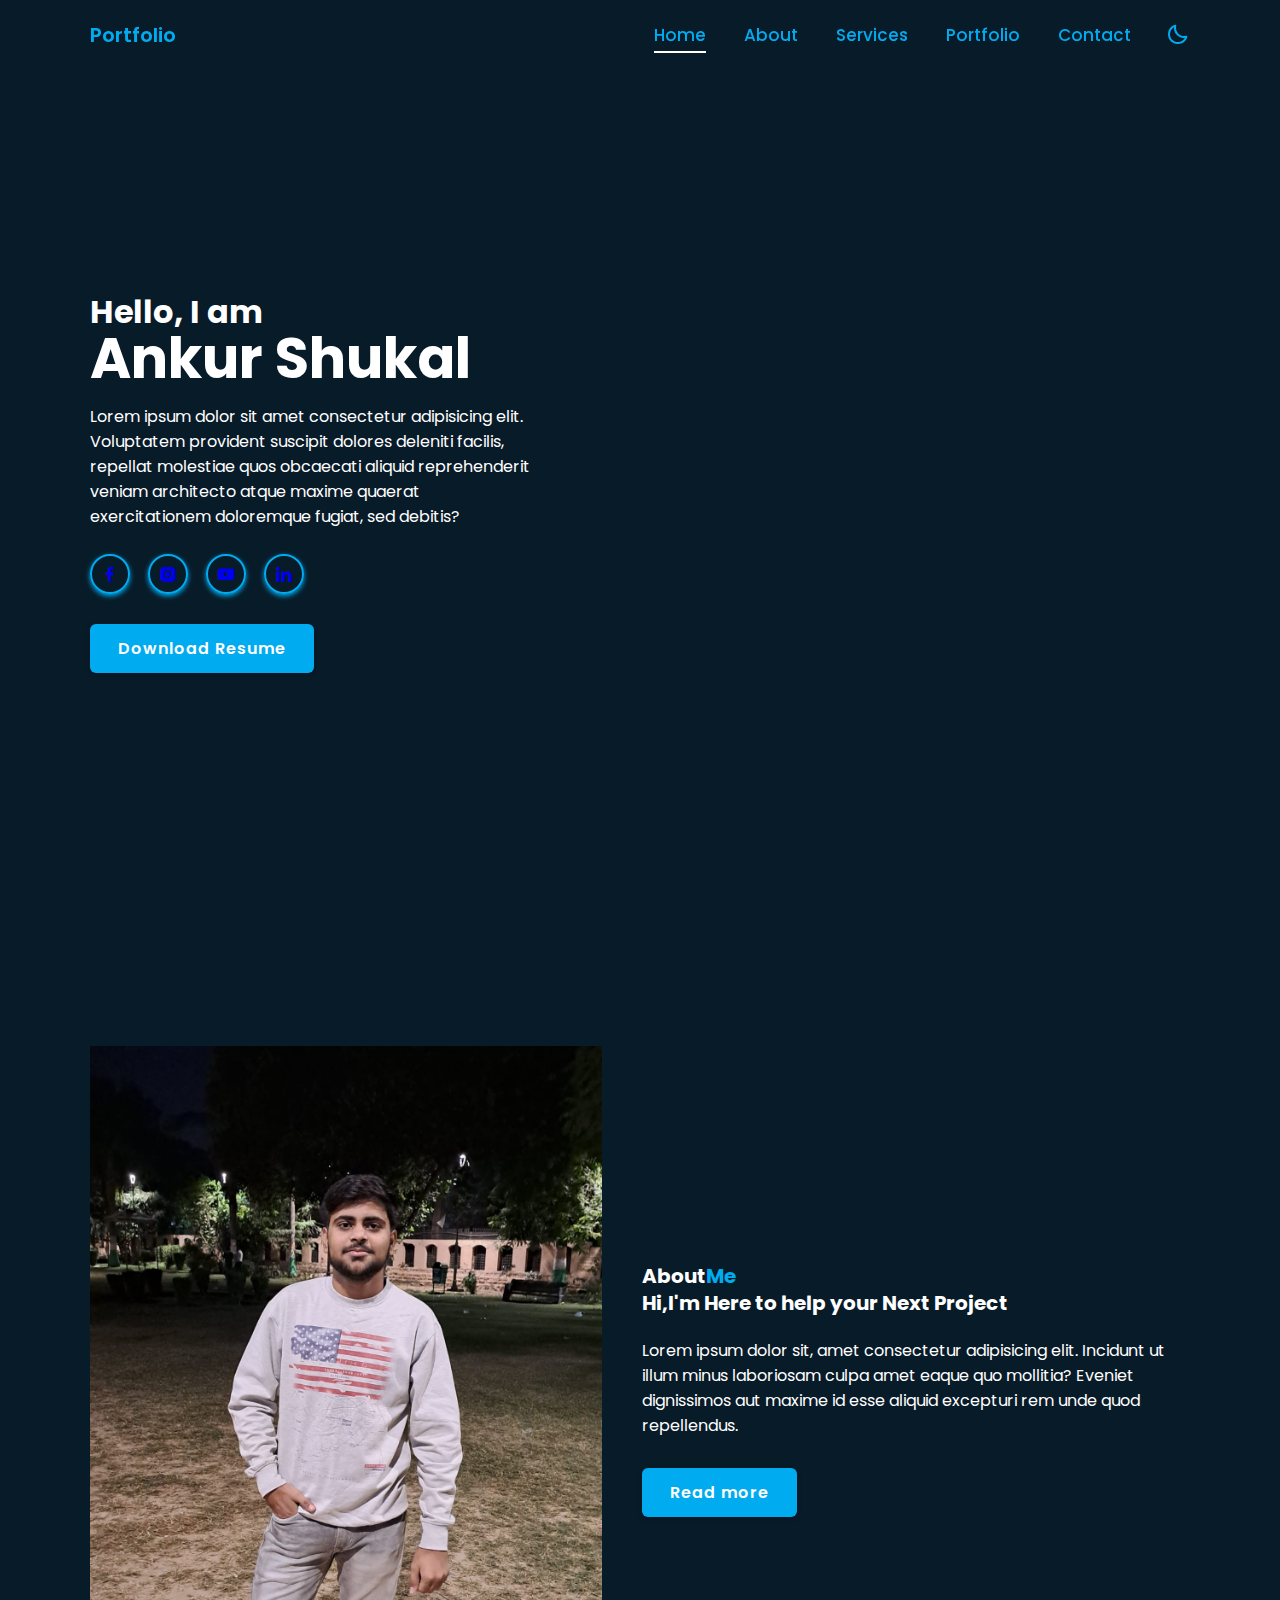
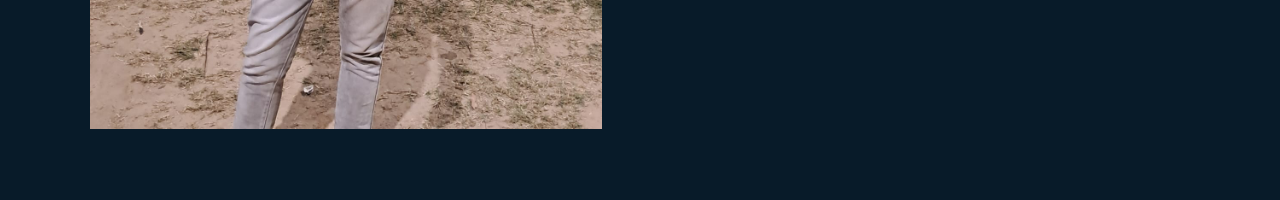
<file: index.html>
<!DOCTYPE html>
<html lang="en">
<head>
    <meta charset="UTF-8">
    <meta http-equiv="X-UA-Compatible" content="IE=edge">
    <meta name="viewport" content="width=device-width, initial-scale=1.0">
    <title>Responsive portfolio</title>

    <!--box icon-->

    <link href='https://unpkg.com/boxicons@2.1.4/css/boxicons.min.css' rel='stylesheet'>

    <!--css file-->
    <link rel="stylesheet" href="ankshuka.css">

</head>
<body>
    <header class="header">
        <a href="#" class="logo">Portfolio</a>

        <nav class="navbar">
            <a href="#home" class="active">Home</a>
            <a href="#about">About</a>
            <a href="services.html">Services</a>
            <a href="#portfolio">Portfolio</a>
            <a href="contact us.html">Contact</a>
        </nav>
        <div class="bx bx-moon" id="darkMode-icon"></div>
    </header>
    <!--home section design-->
    <section class="home" id="home">
        <div class="home-content">
            <h3>Hello, I am</h3>
            <h1>Ankur Shukal</h1>
            <p>Lorem ipsum dolor sit amet consectetur adipisicing elit. Voluptatem provident suscipit dolores deleniti facilis, repellat molestiae quos obcaecati aliquid reprehenderit veniam architecto atque maxime quaerat exercitationem doloremque fugiat, sed debitis?</p>
            <div class="social-media">
                <a href="#"><i class='bx bxl-facebook'></i></a>
                <a href="#"><i class='bx bxl-instagram-alt'></i></a>
                <a href="#"><i class='bx bxl-youtube'></i></a>
                <a href="#"><i class='bx bxl-linkedin'></i></a>
            </div>
            <a href="#" class="btn">Download Resume</a>

        </div>
    
    </section>
    <!--about section-->
    <section class="about" id="about">
        <div class="about-img">
            <img src="WhatsApp Image 2023-04-22 at 14.47.10.jpg" alt="">
        </div>

        <div class="about-content">
            <h2>About<span>Me</span></h2>
            <h3>Hi,I'm Here to help your Next Project</h3>
            <p>Lorem ipsum dolor sit, amet consectetur adipisicing elit. Incidunt ut illum minus laboriosam culpa amet eaque quo mollitia? Eveniet dignissimos aut maxime id esse aliquid excepturi rem unde quod repellendus.</p>
            <a href="#" class="btn">Read more</a>
        </div>
        
    </section>
    <!--services-->

    

</body>
</html>
</file>
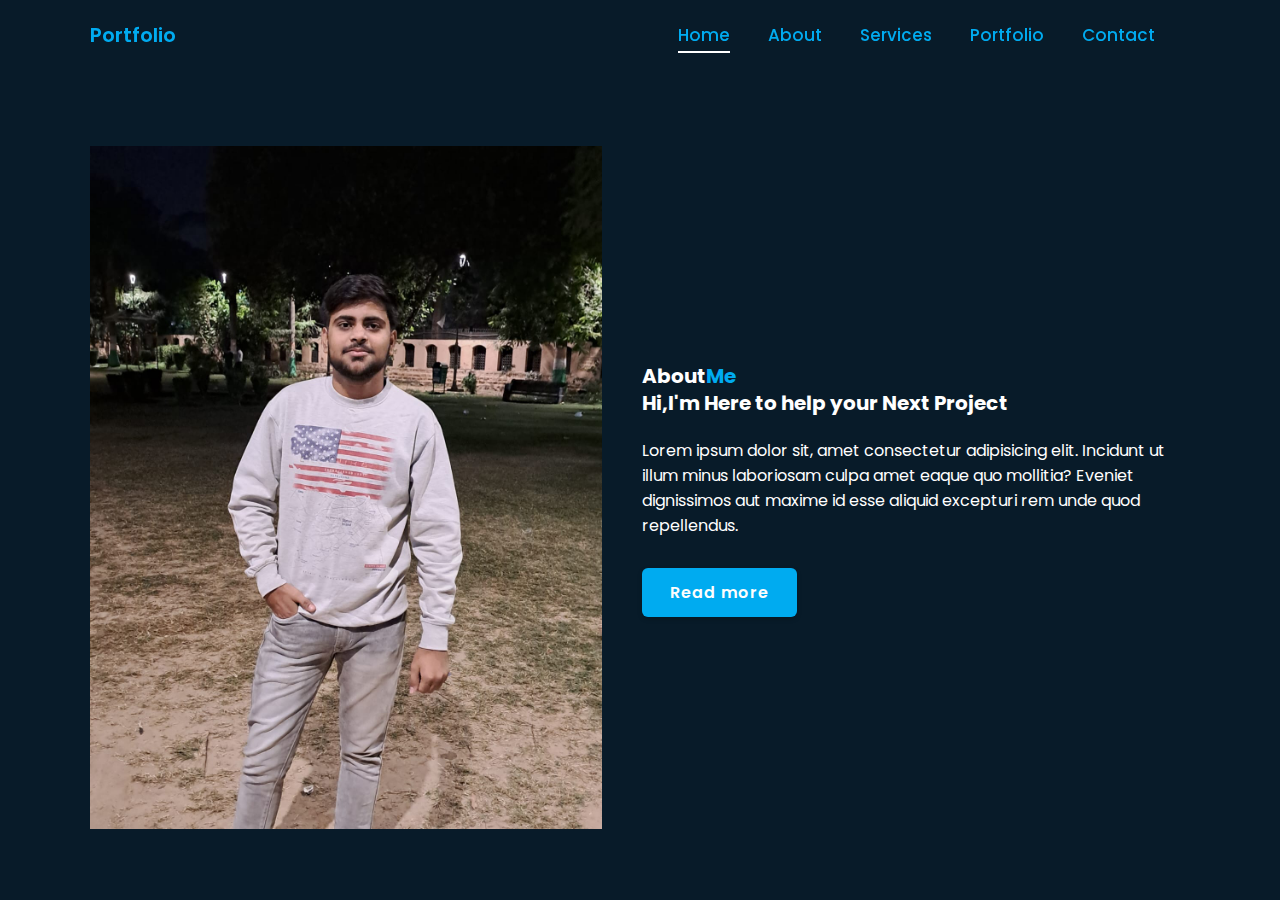
<file: about.html>
<!DOCTYPE html>
<html lang="en">
<head>
    <meta charset="UTF-8">
    <meta http-equiv="X-UA-Compatible" content="IE=edge">
    <meta name="viewport" content="width=device-width, initial-scale=1.0">
    <title>Document</title>
    <link rel="stylesheet" href="ankshuka.css">
</head>
<body>
    <header class="header">
        <a href="#" class="logo">Portfolio</a>

        <nav class="navbar">
            <a href="home" class="active">Home</a>
            <a href="about.html">About</a>
            <a href="services">Services</a>
            <a href="index.html">Portfolio</a>
            <a href="contact us.html">Contact</a>
        </nav>
        <div class="bx bx-moon" id="darkMode-icon"></div>
    </header>
    <section class="about" id="about">
        <div class="about-img">
            <img src="WhatsApp Image 2023-04-22 at 14.47.10.jpg" alt="">
        </div>

        <div class="about-content">
            <h2>About<span>Me</span></h2>
            <h3>Hi,I'm Here to help your Next Project</h3>
            <p>Lorem ipsum dolor sit, amet consectetur adipisicing elit. Incidunt ut illum minus laboriosam culpa amet eaque quo mollitia? Eveniet dignissimos aut maxime id esse aliquid excepturi rem unde quod repellendus.</p>
            <a href="#" class="btn">Read more</a>
        </div>
        
    </section>
</body>
</html>
</file>
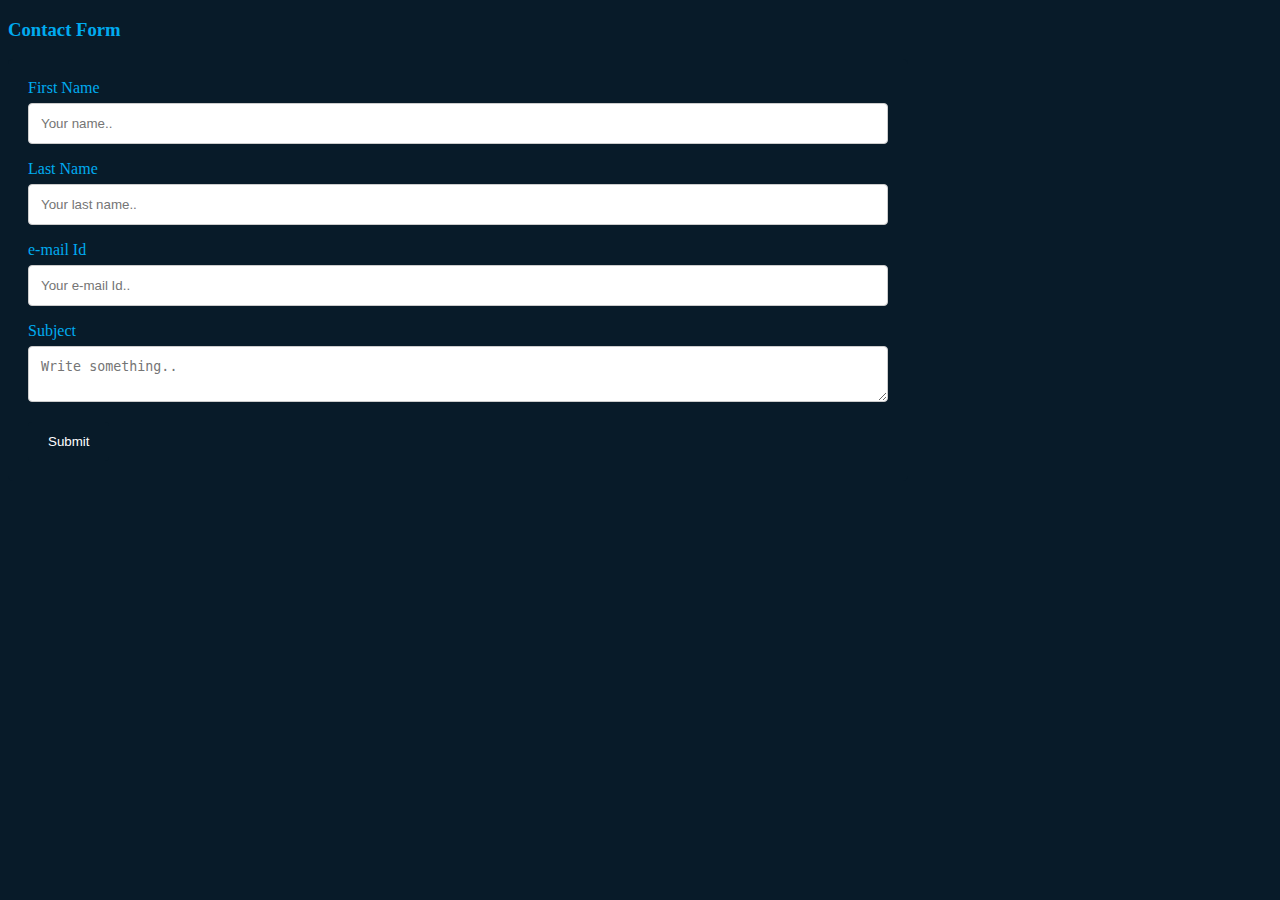
<file: contact us.html>
<!DOCTYPE html>
<html lang="en">

<head>
    <meta charset="UTF-8">
    <meta http-equiv="X-UA-Compatible" content="IE=edge">
    <meta name="viewport" content="width=device-width, initial-scale=1.0">
    <title>contact</title>
    <link rel="stylesheet" href="style12.css">
    
    <link rel="stylesheet" href="https://cdnjs.cloudflare.com/ajax/libs/font-awesome/6.4.0/css/all.min.css" />
    <meta name="viewport" content="width=device-width,initial-scale=1.0">
</head>

<body>
    <h3>Contact Form</h3>

    <div class="container">
        <form>
            <label for="fname">First Name</label>
            <input type="text" id="fname" name="firstname" placeholder="Your name..">

            <label for="lname">Last Name</label>
            <input type="text" id="lname" name="lastname" placeholder="Your last name..">

            <label for="country">e-mail Id</label>
            <input type="text" id="e-mail Id" name="e-mail Id" placeholder="Your e-mail Id..">
            <label for="subject">Subject</label>
            <textarea id="subject" name="subject" placeholder="Write something.."></textarea>

            <input type="submit" value="Submit">
        </form>
    </div>
    <div class="contact-map">
        <iframe
            src="https://www.google.com/maps/embed?pb=!1m18!1m12!1m3!1d114542.82497316117!2d78.10849735077662!3d26.21413236785163!2m3!1f0!2f0!3f0!3m2!1i1024!2i768!4f13.1!3m3!1m2!1s0x3976c5d1792291fb%3A0xff4fb56d65bc3adf!2sGwalior%2C%20Madhya%20Pradesh!5e0!3m2!1sen!2sin!4v1682654928160!5m2!1sen!2sin"
            width="900px" height="350px" style="border:0;" allowfullscreen="" loading="lazy"
            referrerpolicy="no-referrer-when-downgrade"></iframe>
    </div>
</body>

</html>
</file>
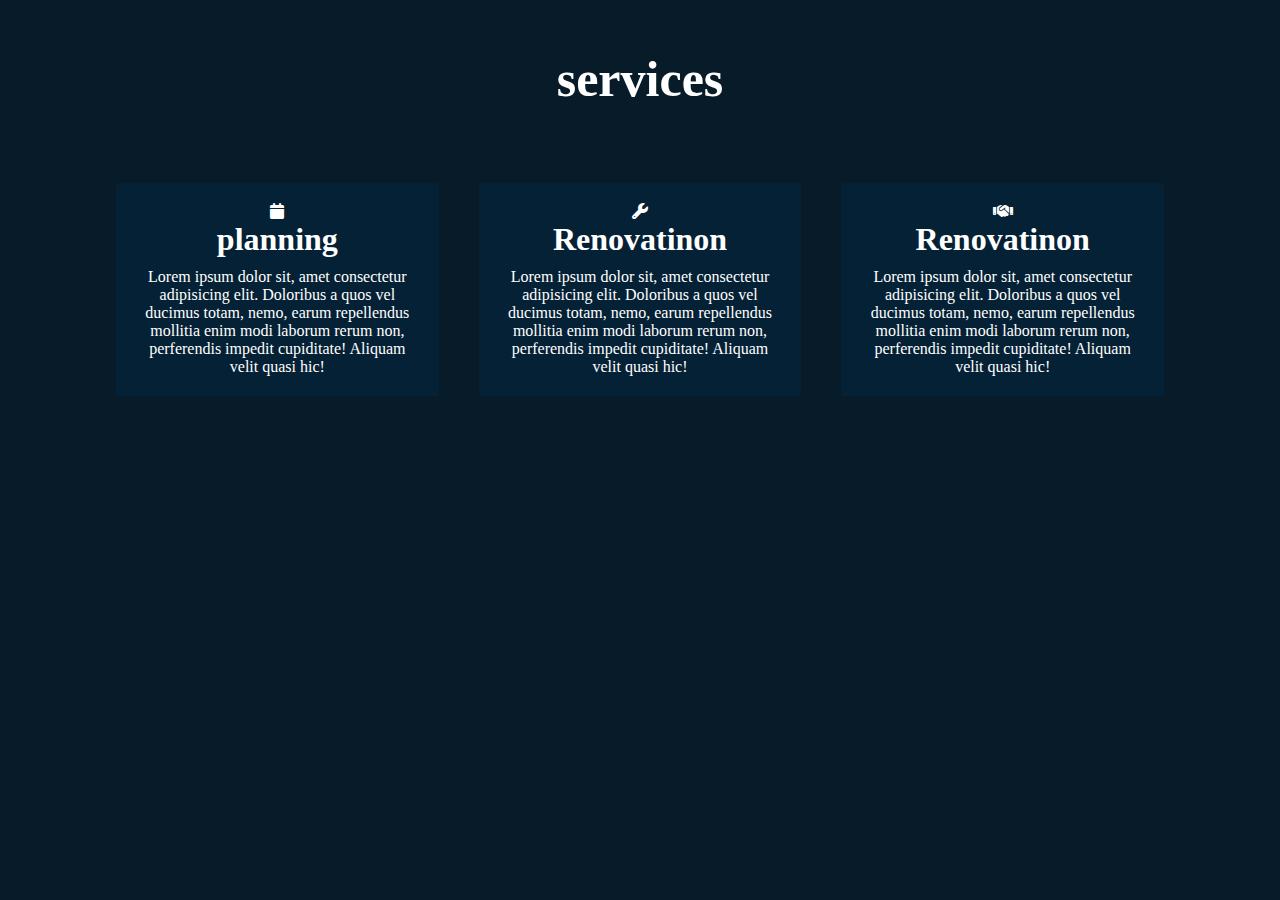
<file: services.html>
<!DOCTYPE html>
<html lang="en">

<head>
    <meta charset="UTF-8">
    <meta http-equiv="X-UA-Compatible" content="IE=edge">
    <meta name="viewport" content="width=device-width, initial-scale=1.0">
    <title>Document</title>
    <link rel="stylesheet" href="https://cdnjs.cloudflare.com/ajax/libs/font-awesome/6.2.0/css/all.min.css" />
    <link rel="stylesheet" href="services.css">
</head>

<body>
    <h1>services</h1>
    <div class="sev-ccontainer">
        <div class="content">
            <div class="logo">
                <i class='fas fa-calendar'></i></a>
            </div>
            <h2>planning</h2>
            <p>Lorem ipsum dolor sit, amet consectetur adipisicing elit. Doloribus a quos vel ducimus totam, nemo, earum
                repellendus mollitia enim modi laborum rerum non, perferendis impedit cupiditate! Aliquam velit quasi
                hic!
            </p>
        </div>
        <div class="content">
            <div class="logo">
                <i class='fas fa-wrench'></i></a>
            </div>
            <h2>Renovatinon</h2>
            <p>Lorem ipsum dolor sit, amet consectetur adipisicing elit. Doloribus a quos vel ducimus totam, nemo, earum
                repellendus mollitia enim modi laborum rerum non, perferendis impedit cupiditate! Aliquam velit quasi
                hic!
            </p>
        </div>
        <div class="content">
            <div class="logo">
                <i class='fas fa-handshake'></i></a>
            </div>
            <h2>Renovatinon</h2>
            <p>Lorem ipsum dolor sit, amet consectetur adipisicing elit. Doloribus a quos vel ducimus totam, nemo, earum
                repellendus mollitia enim modi laborum rerum non, perferendis impedit cupiditate! Aliquam velit quasi
                hic!
            </p>
        </div>
    </div>

</body>

</html>
</file>
<file: ankshuka.css>
@import url('https://fonts.googleapis.com/css2?family=Poppins:wght@300&display=swap');
* {
   margin: 0;
   padding: 0;
   box-sizing: border-box;
   text-decoration: none;
   border: none;
   outline: none;
   scroll-behavior: smooth;
   font-family: 'Poppins', sans-serif;
}
:root {
    --bg-color: #fdfdfd;
    --text-color: #333;
    --main-color: #754ef9;
    --shadow-color: rgba(0,0,0,.2);
    --white-color:#fdfdfd;

}
html{
    font-size: 62.5%;
    overflow-x: hidden;
}

body{
    background-color: #081b29;
    color:white;
}

.header{
    position:fixed;
    top:0;
    left: 0;
    width: 100%;
    padding: 2rem 7%;
    background: transparent;
    display:flex;
    align-items: center;
    z-index: 100;
}
.logo{
    font-size: 20px;
    color: #00abf0;
    font-weight: 600;
    cursor: default;
    margin-right: auto;
}
.navbar a {
    position: relative;
    font-size: 1.7rem;
    color:#00abf0;
    font-weight: 500;
    margin-right: 3.5rem;
}

.navbar a.active::before{
    content: '';
    position: absolute;
    left: 0;
    bottom: -6px;
    width:100%;
    height: .2rem;
    background:white;
}
#darkMode-icon{
    font-size: 2.4rem;
    color:#00abf0;
    cursor: pointer;
}
section{
    min-height: 100vh;
    padding:10rem 7% 2rem;
}
.home{
    display: flex;
    align-items: center;
}
 .home .home-content{
    max-width: 44rem;
 }
 .home-content h3{
    font-size: 3.2rem;
    font-weight: 700;
    line-height: .3;
 }
.home-content h1{
    font-size: 5.6rem;
    font-weight: 700;
    margin-bottom: .3rem;
}
.home-content p{
    font-size: 1.6rem;
}
.home-content .social-media a{
    display: inline-flex;
    font-size: 20px;
    justify-content: center;
    align-items: center;
    width: 4rem;
    height: 4rem;
    background: transparent;
    border: .2rem solid #00abf0;
    border-radius: 50%;
    box-shadow: 0 .2rem .5rem #00abf0;
    margin: 2.5rem 1.5rem 3rem 0;
}
.home-content .social-media a:hover{
    background:#90e0ff;
    color: #00abf0;

}

.btn {
    display: inline-block;
    padding: 1.2rem 2.8rem;
    background:#00abf0;
    border-radius: .6rem;
    box-shadow: 0 .2rem .5rem var(--shadow-color);
    font-size: 1.6rem;
    color: var(--white-color);
    letter-spacing: .1rem;
    font-weight: 600;
    transition: .5s ease;
}
.btn:hover{
    background: transparent;
    color:white;
}
.image{
    align-items: center;
}

span{
    color:#00abf0;
}
.about{
    display: flex;
    justify-content: center;
    align-items: center;
    gap: 4rem;
}
.about-img img{
    width: 40vw;
}
.heading{
    font-size: 4.5rem;
    text-align: center;
}
.about-content h2{
    text-align: left;
    line-height: 1.2;
    font-size: 2rem;
}
.about-content h3{
    font-size: 2rem;
}
.about-content p{
    font-size: 1.6rem;
    margin: 2rem 0 3rem;
}
</file>
<file: style12.css>
* {box-sizing: border-box;}
body{
  color: #00abf0;
  background-color: #081b29;
}

input[type=text], select, textarea {
  width: 100%;
  padding: 12px;
  border: 1px solid #ccc;
  border-radius: 4px;
  box-sizing: border-box;
  margin-top: 6px;
  margin-bottom: 16px;
  resize: vertical;
}

h3{
  color: #00abf0;
}
input[type=submit] {
  background-color: #081b29;
  color: white;
  padding: 12px 20px;
  border: none;
  border-radius: 4px;
  cursor: pointer;
}

input[type=submit]:hover {
  background-color:rgb(134, 134, 223);
}

.container {
  border-radius: 5px;
  width: 900px;
  padding: 20px;
  background-color:#081b29;
  font-family:'Rubik Pixels', cursive;
}
</file>
<file: services.css>
*{
    margin: 0;
    padding: 0;
}
body{
    background-color: #081b29;
    color: white;
}
h1{
    padding-top: 50px;
    text-align: center;
    font-size: 50px;
}
.sev-ccontainer{
    width: 85%;
    display: flex;
    justify-content: space-between;
    align-items: center;
    margin: 75px auto;
    text-align: center;
}
.content{
    width: 100%;
    display: flex;
    justify-content: space-between ;
    align-items: center;
    flex-direction: column;
    margin: 0px 20px;
    padding: 20px 20px;
    background-color: #052135;
    border-radius: 2px;
    cursor: pointer;
}
.content.logo{
    font-size: 40px;
    margin-bottom: 10px;
}
.content h2{
    font-size: 32px;
    color: white;
    margin-bottom: 10px;
}
content p{
    font-size: 32px;
    color: white;
    margin-bottom: 10px;
}
</file>
